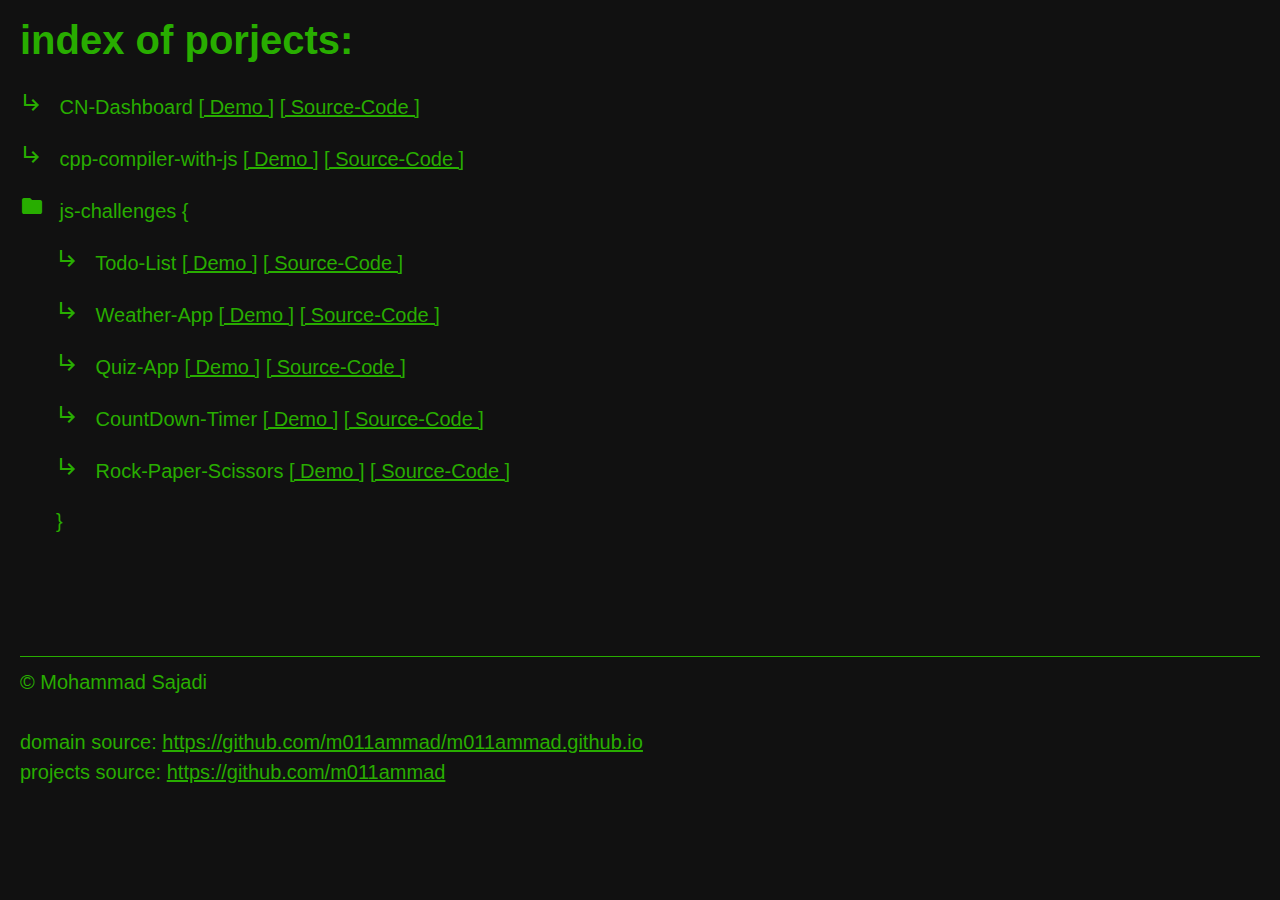
<file: index.html>
<!DOCTYPE html>
<html lang="en">
<head>
    <meta charset="UTF-8">
    <meta http-equiv="X-UA-Compatible" content="IE=edge">
    <meta name="viewport" content="width=device-width, initial-scale=1.0">
    <link href="https://fonts.googleapis.com/icon?family=Material+Icons" rel="stylesheet">
    <link rel="stylesheet" href="style.css">
    <base target="_blank">
    <title>Mohammad Sajdi Github</title>
</head>
<body>
    <header>
        <div class="header">
            <h1>
                index of porjects:
            </h1>
        </div>
    </header>
    <main>
        <div class="main">
            <ul class="list-of-projects">

                <li>
                    <span class="material-icons">subdirectory_arrow_right</span>
                    <span>
                        CN-Dashboard
                        <a href="https://codenegaran.com/dashboard/src">[ Demo ]</a>
                        <a href="https://github.com/m011ammad/CN-Dashboard">[ Source-Code ]</a>
                    </span>
                </li>

                <li>
                    <span class="material-icons">subdirectory_arrow_right</span>
                    <span>
                        cpp-compiler-with-js
                        <a href="https://m011ammad.github.io/js-compiler/">[ Demo ]</a>
                        <a href="https://github.com/m011ammad/cpp-compiler-with-js">[ Source-Code ]</a>
                    </span>
                </li>

                <li>
                    <span class="material-icons">folder</span>
                    <span>
                        js-challenges {
                        <div class="inner-tree">
                            <ul>

                                <li>
                                    <span class="material-icons">subdirectory_arrow_right</span>
                                    <span>
                                        Todo-List
                                        <a href="https://m011ammad.github.io/challenges/todo-list">[ Demo ]</a>
                                        <a href="https://github.com/m011ammad/challenges/tree/main/todo-list">[ Source-Code ]</a>
                                    </span>
                                </li>

                                <li>
                                    <span class="material-icons">subdirectory_arrow_right</span>
                                    <span>
                                        Weather-App
                                        <a href="https://m011ammad.github.io/challenges/weather-app">[ Demo ]</a>
                                        <a href="https://github.com/m011ammad/challenges/tree/main/weather-app">[ Source-Code ]</a>
                                    </span>
                                </li>

                                <li>
                                    <span class="material-icons">subdirectory_arrow_right</span>
                                    <span>
                                        Quiz-App
                                        <a href="https://m011ammad.github.io/challenges/quiz-app">[ Demo ]</a>
                                        <a href="https://github.com/m011ammad/challenges/tree/main/quiz-app">[ Source-Code ]</a>
                                    </span>
                                </li>

                                <li>
                                    <span class="material-icons">subdirectory_arrow_right</span>
                                    <span>
                                        CountDown-Timer
                                        <a href="https://m011ammad.github.io/challenges/countdown-timer">[ Demo ]</a>
                                        <a href="https://github.com/m011ammad/challenges/tree/main/countdown-timer">[ Source-Code ]</a>
                                    </span>
                                </li>

                                <li>
                                    <span class="material-icons">subdirectory_arrow_right</span>
                                    <span>
                                        Rock-Paper-Scissors
                                        <a href="https://m011ammad.github.io/challenges/rock-paper-scissors">[ Demo ]</a>
                                        <a href="https://github.com/m011ammad/challenges/tree/main/rock-paper-scissors">[ Source-Code ]</a>
                                    </span>
                                </li>

                            </ul>
                        }
                        </div>
                    </span>
                </li>

            </ul>
        </div>
    </main>

    <footer>
        <div class="footer">
            <div>
                &copy Mohammad Sajadi
            </div>
            <br>
            <div>
                domain source: <a href="https://github.com/m011ammad/m011ammad.github.io">https://github.com/m011ammad/m011ammad.github.io</a>
            </div>
            <div>
                projects source: <a href="https://github.com/m011ammad">https://github.com/m011ammad</a>
            </div>
        </div>
    </footer>
</body>
</html>
</file>
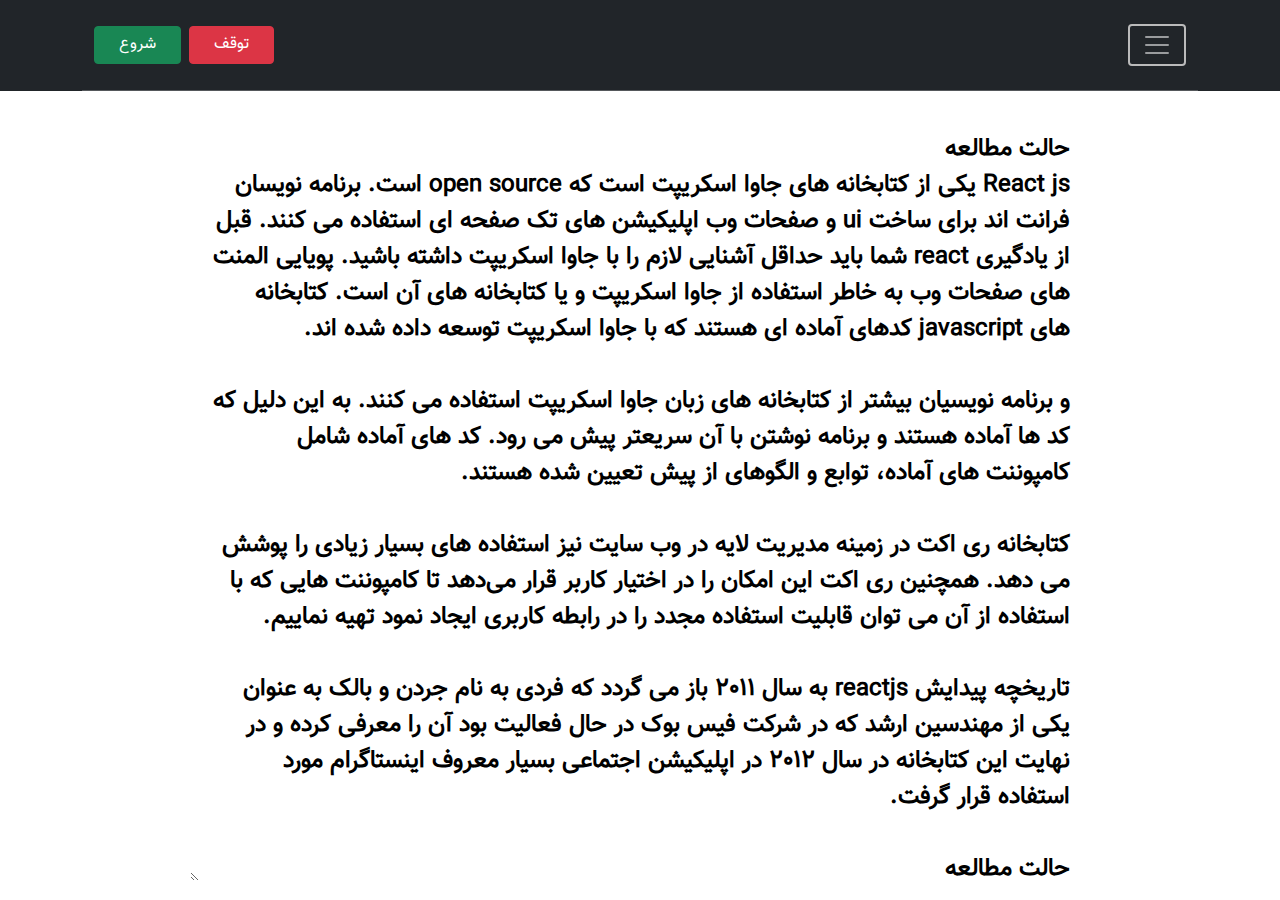
<file: teleprompter/index.html>
<!DOCTYPE html>
<html lang="en">
<head>
    <meta charset="UTF-8">
    <meta http-equiv="X-UA-Compatible" content="IE=edge">
    <meta name="viewport" content="width=device-width, initial-scale=1.0">
    <link href="https://fonts.googleapis.com/icon?family=Material+Icons" rel="stylesheet">
    <link rel="stylesheet" href="assets/css/bootstrap.rtl.min.css">
    <link rel="stylesheet" href="style.css?v1.0.0">
    <title></title>
</head>
<body>

<div class="bg-dark">
    <div class="container">
        <header>

            <nav class="navbar navbar-dark bg-dark">
                <div class="container-fluid pt-3">
                    <div class="ms-auto  d-flex">
                        <div class="start btn btn-success px-4">شروع</div>
                        <div class=" stop btn btn-danger me-2 px-4">توقف</div>
                    </div>
                    <button class="navbar-toggler" type="button" data-bs-toggle="collapse" data-bs-target="#navbarToggleExternalContent" aria-controls="navbarToggleExternalContent" aria-expanded="false" aria-label="Toggle navigation">
                        <span class="navbar-toggler-icon"></span>
                    </button>
                </div>
            </nav>

            <hr>
    
            <div dir="rtl" class="collapse" id="navbarToggleExternalContent">
                <div class="container-fluid bg-dark py-1">
                    <div class="row">
                        <div class="col-12 col-lg-3 py-3">
                            <label for="customRange3" class="form-label">سرعت حرکت متن <span class="speedRangeNumber"> (3) </span></label>
                            <input type="range" class="form-range speed-range add-ltr" min="2" max="10" value="3" step="0.1" id="customRange3">
                        </div>
                        <div class="col-12 col-lg-3 py-3">
                            <label for="customRange3" class="form-label">سایز فونت <span class="fontRangeNumber"> (24) </span></label>
                            <input type="range" class="form-range font-range" min="12" max="72" step="1" value="44" id="customRange3">
                        </div>
                        <div class="col-4 col-lg-3 py-3 d-flex ">
                            <div class="user-color color-one me-3">A</div>
                            <div class="user-color color-two">A</div>
                        </div>
                        <div class="col-8 col-lg-3 py-3 d-flex justify-content-end">
                            <div class="user-mirror me-3">معکوس کردن متن</div>
                            <div class="user-direction"><img src="assets/icons/rtl.png" width="24px" alt=""></div>
                        </div>
                    </div>
                </div>
            </div>
            
        </header>
    </div>
</div>

<main> 
    <!-- onclick='this.style.height = "";this.style.height = this.scrollHeight + "px"' -->
    <textarea class="user-text" name="" id="" contenteditable="true">حالت مطالعه 
React js یکی از کتابخانه های جاوا اسکریپت است که open source است. برنامه نویسان فرانت اند برای ساخت ui و صفحات وب اپلیکیشن های تک صفحه ای استفاده می کنند. قبل از یادگیری react شما باید حداقل آشنایی لازم را با جاوا اسکریپت داشته باشید. پویایی المنت های صفحات وب به خاطر استفاده از جاوا اسکریپت و یا کتابخانه های آن است. کتابخانه های javascript کدهای آماده ای هستند که با جاوا اسکریپت توسعه داده شده اند.

و برنامه نویسیان بیشتر از کتابخانه های زبان جاوا اسکریپت استفاده می کنند. به این دلیل که کد ها آماده هستند و برنامه نوشتن با آن سریعتر پیش می رود. کد های آماده شامل کامپوننت های آماده، توابع و الگوهای از پیش تعیین شده هستند. 

کتابخانه ری اکت در زمینه مدیریت لایه در وب سایت نیز استفاده های بسیار زیادی را پوشش می دهد. همچنین ری اکت این امکان را در اختیار کاربر قرار می‌دهد تا کامپوننت هایی که با استفاده از آن می توان قابلیت استفاده مجدد را در رابطه کاربری ایجاد نمود تهیه نماییم.

تاریخچه پیدایش reactjs به سال ۲۰۱۱ باز می گردد که فردی به نام جردن و بالک به عنوان یکی از مهندسین ارشد که در شرکت فیس بوک در حال فعالیت بود آن را معرفی کرده و در نهایت این کتابخانه در سال ۲۰۱۲ در اپلیکیشن اجتماعی بسیار معروف اینستاگرام مورد استفاده قرار گرفت.

حالت مطالعه 
React js یکی از کتابخانه های جاوا اسکریپت است که open source است. برنامه نویسان فرانت اند برای ساخت ui و صفحات وب اپلیکیشن های تک صفحه ای استفاده می کنند. قبل از یادگیری react شما باید حداقل آشنایی لازم را با جاوا اسکریپت داشته باشید. پویایی المنت های صفحات وب به خاطر استفاده از جاوا اسکریپت و یا کتابخانه های آن است. کتابخانه های javascript کدهای آماده ای هستند که با جاوا اسکریپت توسعه داده شده اند.

و برنامه نویسیان بیشتر از کتابخانه های زبان جاوا اسکریپت استفاده می کنند. به این دلیل که کد ها آماده هستند و برنامه نوشتن با آن سریعتر پیش می رود. کد های آماده شامل کامپوننت های آماده، توابع و الگوهای از پیش تعیین شده هستند. 

کتابخانه ری اکت در زمینه مدیریت لایه در وب سایت نیز استفاده های بسیار زیادی را پوشش می دهد. همچنین ری اکت این امکان را در اختیار کاربر قرار می‌دهد تا کامپوننت هایی که با استفاده از آن می توان قابلیت استفاده مجدد را در رابطه کاربری ایجاد نمود تهیه نماییم.

تاریخچه پیدایش reactjs به سال ۲۰۱۱ باز می گردد که فردی به نام جردن و بالک به عنوان یکی از مهندسین ارشد که در شرکت فیس بوک در حال فعالیت بود آن را معرفی کرده و در نهایت این کتابخانه در سال ۲۰۱۲ در اپلیکیشن اجتماعی بسیار معروف اینستاگرام مورد استفاده قرار گرفت.

حالت مطالعه 
React js یکی از کتابخانه های جاوا اسکریپت است که open source است. برنامه نویسان فرانت اند برای ساخت ui و صفحات وب اپلیکیشن های تک صفحه ای استفاده می کنند. قبل از یادگیری react شما باید حداقل آشنایی لازم را با جاوا اسکریپت داشته باشید. پویایی المنت های صفحات وب به خاطر استفاده از جاوا اسکریپت و یا کتابخانه های آن است. کتابخانه های javascript کدهای آماده ای هستند که با جاوا اسکریپت توسعه داده شده اند.

و برنامه نویسیان بیشتر از کتابخانه های زبان جاوا اسکریپت استفاده می کنند. به این دلیل که کد ها آماده هستند و برنامه نوشتن با آن سریعتر پیش می رود. کد های آماده شامل کامپوننت های آماده، توابع و الگوهای از پیش تعیین شده هستند. 

کتابخانه ری اکت در زمینه مدیریت لایه در وب سایت نیز استفاده های بسیار زیادی را پوشش می دهد. همچنین ری اکت این امکان را در اختیار کاربر قرار می‌دهد تا کامپوننت هایی که با استفاده از آن می توان قابلیت استفاده مجدد را در رابطه کاربری ایجاد نمود تهیه نماییم.

تاریخچه پیدایش reactjs به سال ۲۰۱۱ باز می گردد که فردی به نام جردن و بالک به عنوان یکی از مهندسین ارشد که در شرکت فیس بوک در حال فعالیت بود آن را معرفی کرده و در نهایت این کتابخانه در سال ۲۰۱۲ در اپلیکیشن اجتماعی بسیار معروف اینستاگرام مورد استفاده قرار گرفت.
    </textarea>

</main>

<!-- <hr id="hr"> -->


<script src="https://code.jquery.com/jquery-3.6.0.min.js" integrity="sha256-/xUj+3OJU5yExlq6GSYGSHk7tPXikynS7ogEvDej/m4=" crossorigin="anonymous"></script>
<script src="assets/js/bootstrap.min.js"></script>
<script src="app.js"></script>
<!-- <script src="assets/js/autoscroll.js"></script> -->
</body>
</html>
</file>
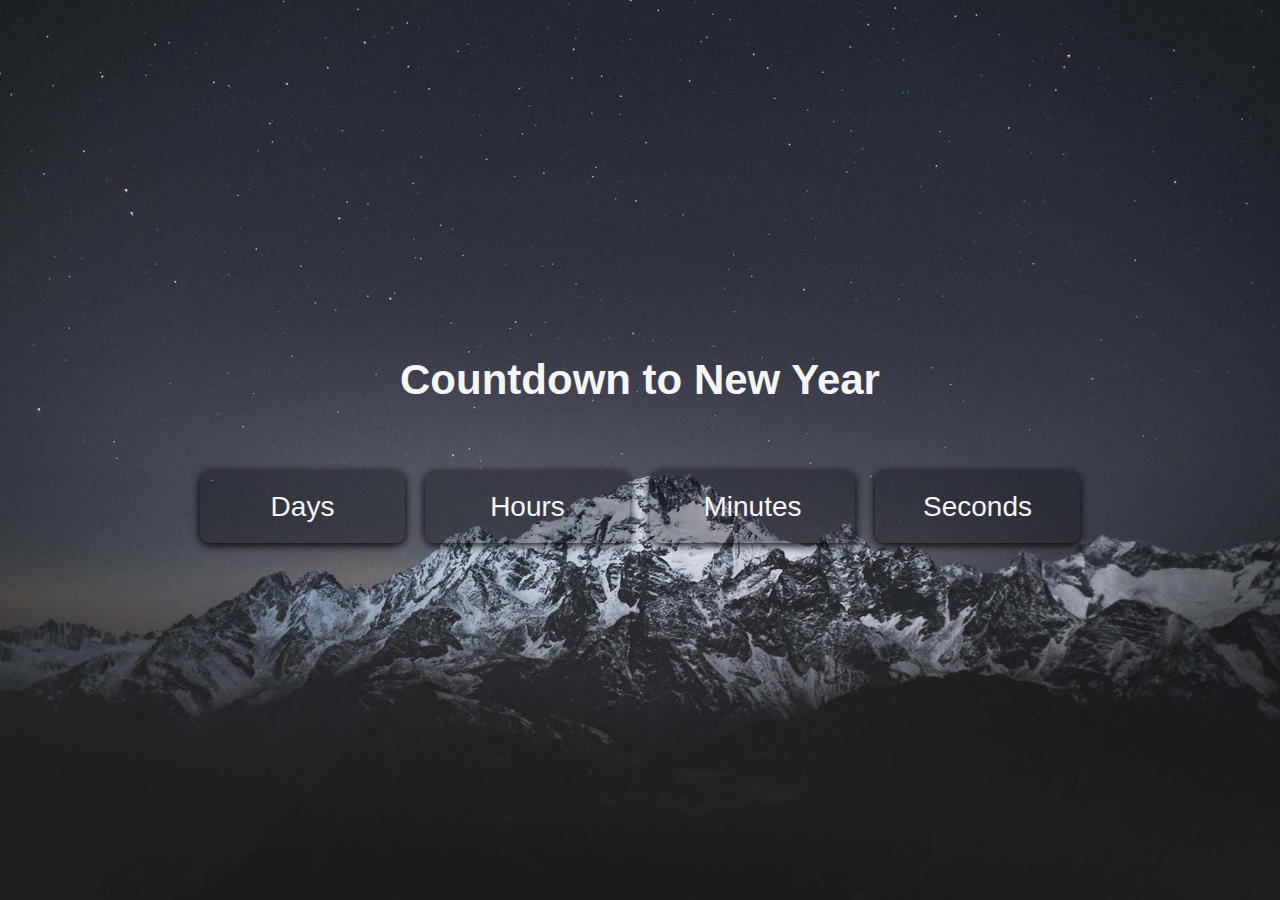
<file: challenges/countdown-timer/index.html>
<!DOCTYPE html>
<html lang="en" dir="ltr">
<head>
    <meta charset="UTF-8">
    <meta http-equiv="X-UA-Compatible" content="IE=edge">
    <meta name="viewport" content="width=device-width, initial-scale=1.0">
    <link rel="stylesheet" href="style.css">
    <link href="https://fonts.googleapis.com/icon?family=Material+Icons" rel="stylesheet">
    <title>Countdown Timer</title>
</head>
<body>

<h1 class="header">Countdown to New Year</h1>

<div class="sec-container">
    <div class="sec-container-item-block">
        <div class="sec-sec">
            <div class="sec-number" id="days"></div>
            <div class="sec-text">Days</div>
        </div>
    </div>
    <div class="sec-container-item-block">
        <div class="sec-sec">
            <div class="sec-number" id="hours"></div>
            <div class="sec-text">Hours</div>
        </div>
    </div>
    <div class="sec-container-item-block">
        <div class="sec-sec">
            <div class="sec-number" id="minutes"></div>
            <div class="sec-text">Minutes</div>
        </div>
    </div>
    <div class="sec-container-item-block">
        <div class="sec-sec">
            <div class="sec-number" id="seconds"></div>
            <div class="sec-text">Seconds</div>
        </div>
    </div>
</div>

<script src="main.js"></script>
</body>
</html>
</file>
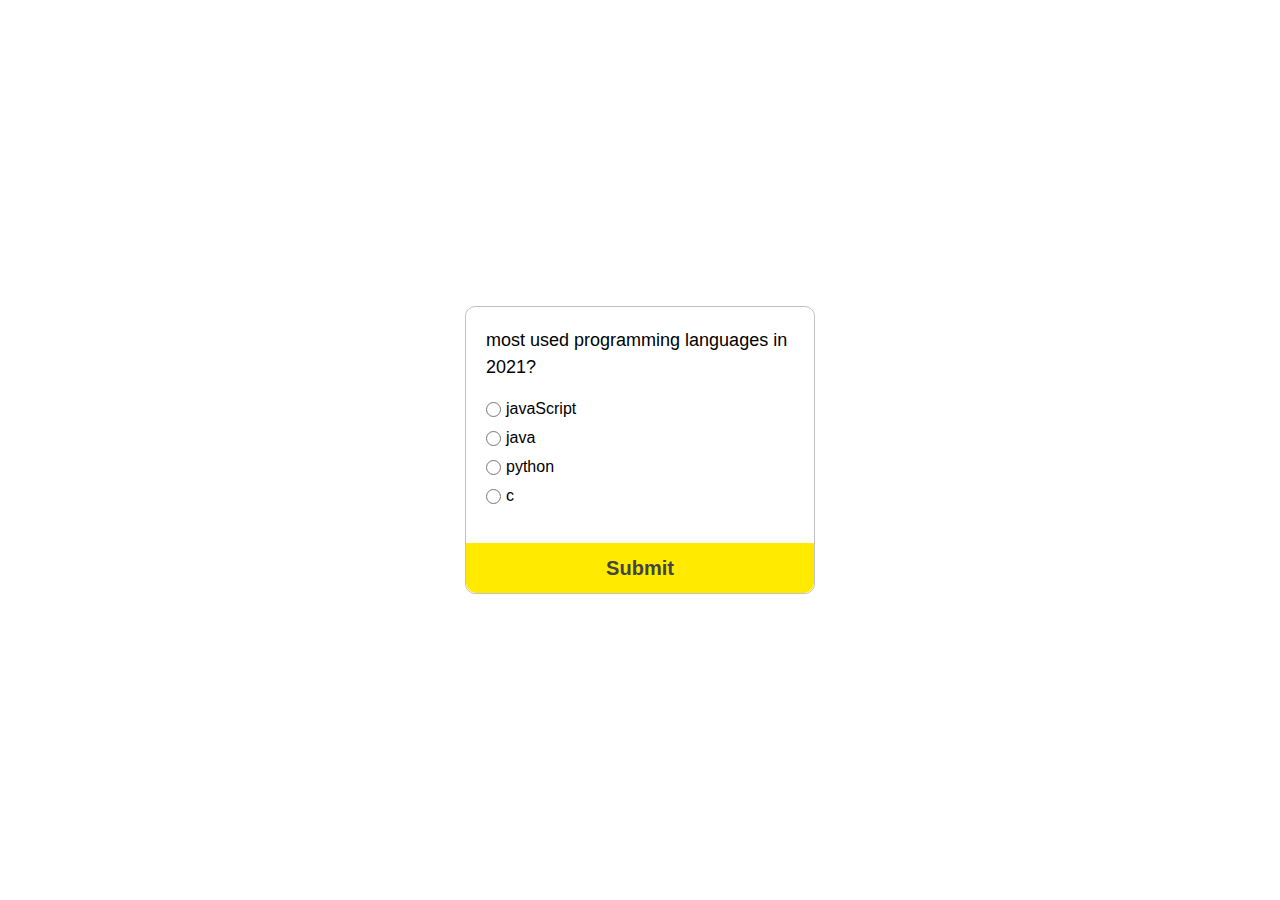
<file: challenges/quiz app/index.html>
<!DOCTYPE html>
<html lang="en" dir="ltr">
<head>
    <meta charset="UTF-8">
    <meta http-equiv="X-UA-Compatible" content="IE=edge">
    <meta name="viewport" content="width=device-width, initial-scale=1.0">
    <link rel="stylesheet" href="style.css">
    <link href="https://fonts.googleapis.com/icon?family=Material+Icons" rel="stylesheet">
    <title>Quiz App</title>
</head>
<body>

<h1 id="result"></h1>

<div class="quiz-box">
    
    <h2 id="quiz-title">this is our question?</h2>

    <ul>
        <li>
            <input type="radio" name="answer" id="a1" class="answer-input">
            <label for="a1" id="a1-lable">this is answer number one</label>
        </li>
        <li>
            <input type="radio" name="answer" id="a2" class="answer-input">
            <label for="a2" id="a2-lable">q2</label>
        </li>
        <li>
            <input type="radio" name="answer" id="a3" class="answer-input">
            <label for="a3" id="a3-lable">q3</label>
        </li>
        <li>
            <input type="radio" name="answer" id="a4" class="answer-input">
            <label for="a4" id="a4-lable">q4</label>
        </li>
    </ul>
    <button type="submit" id="submit">Submit</button>

</div>

<script src="main.js"></script>
</body>
</html>
</file>
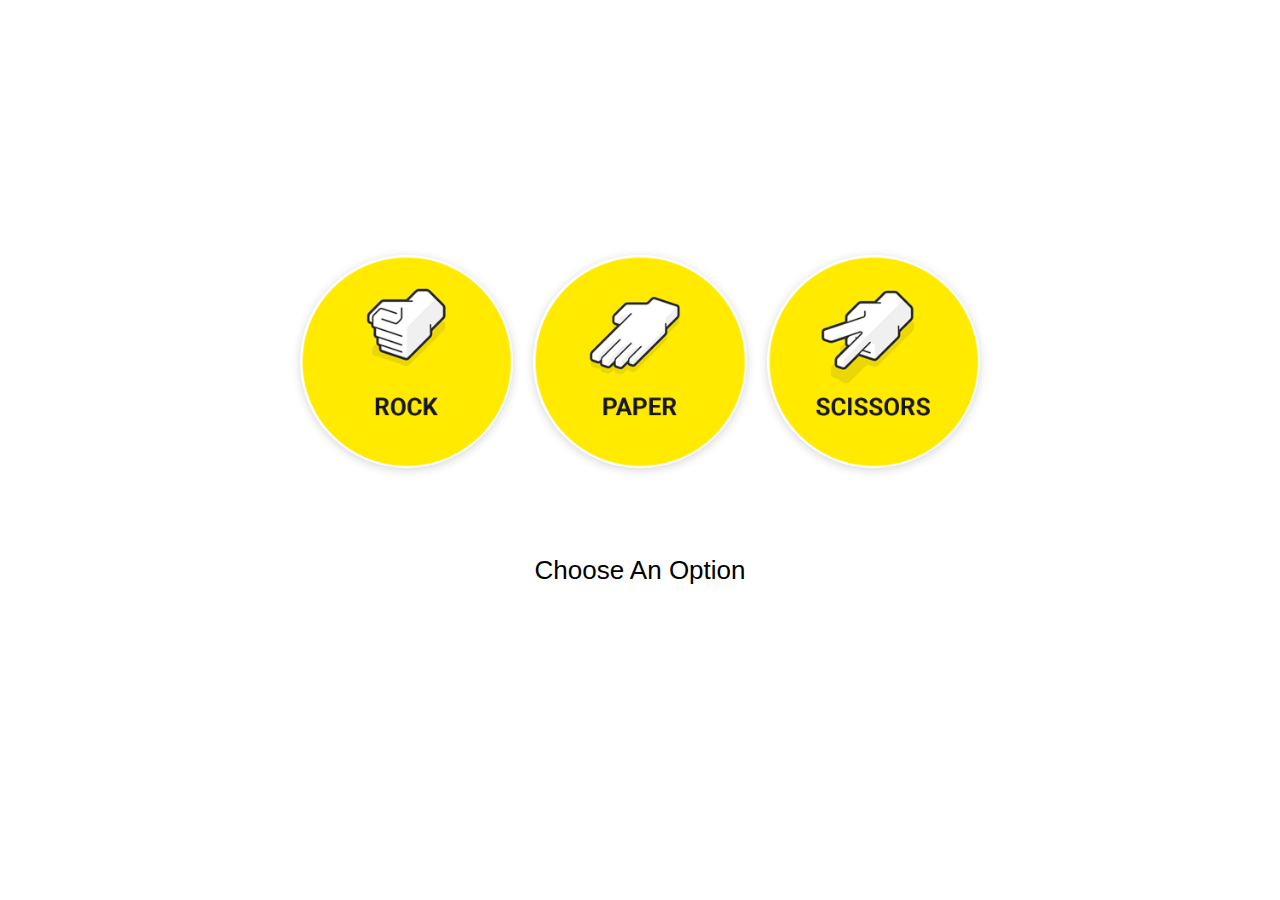
<file: challenges/rock-paper-scissors/index.html>
<!-- this is first version -->

<!DOCTYPE html>
<html lang="en" dir="ltr">
<head>
    <meta charset="UTF-8">
    <meta http-equiv="X-UA-Compatible" content="IE=edge">
    <meta name="viewport" content="width=device-width, initial-scale=1.0">
    <link rel="stylesheet" href="style.css">
    <link href="https://fonts.googleapis.com/icon?family=Material+Icons" rel="stylesheet">
    <title>Rock-Paper-Scissors</title>
</head>
<body>

<main>
    <div class="main">
        <div class="main__images">
            <div class="images-holder">
                <a href="#"><img src="assets/images/rock.png" id="rock" alt=""></a>
            </div>
            <div class="images-holder">
                <a href="#"><img src="assets/images/paper.png" id="paper" alt=""></a>
            </div>
            <div class="images-holder">
                <a href="#"><img src="assets/images/scissors.png" id="scissors" alt=""></a>
            </div>
        </div>
        <div class="main__result">
            <span id="result-txt"></span>
            <span id="result-txt-info">Choose An Option</span>
            <span id="result-txt-score"></span>
        </div>
    </div>
</main>

<script src="main.js"></script>
</body>
</html>
</file>
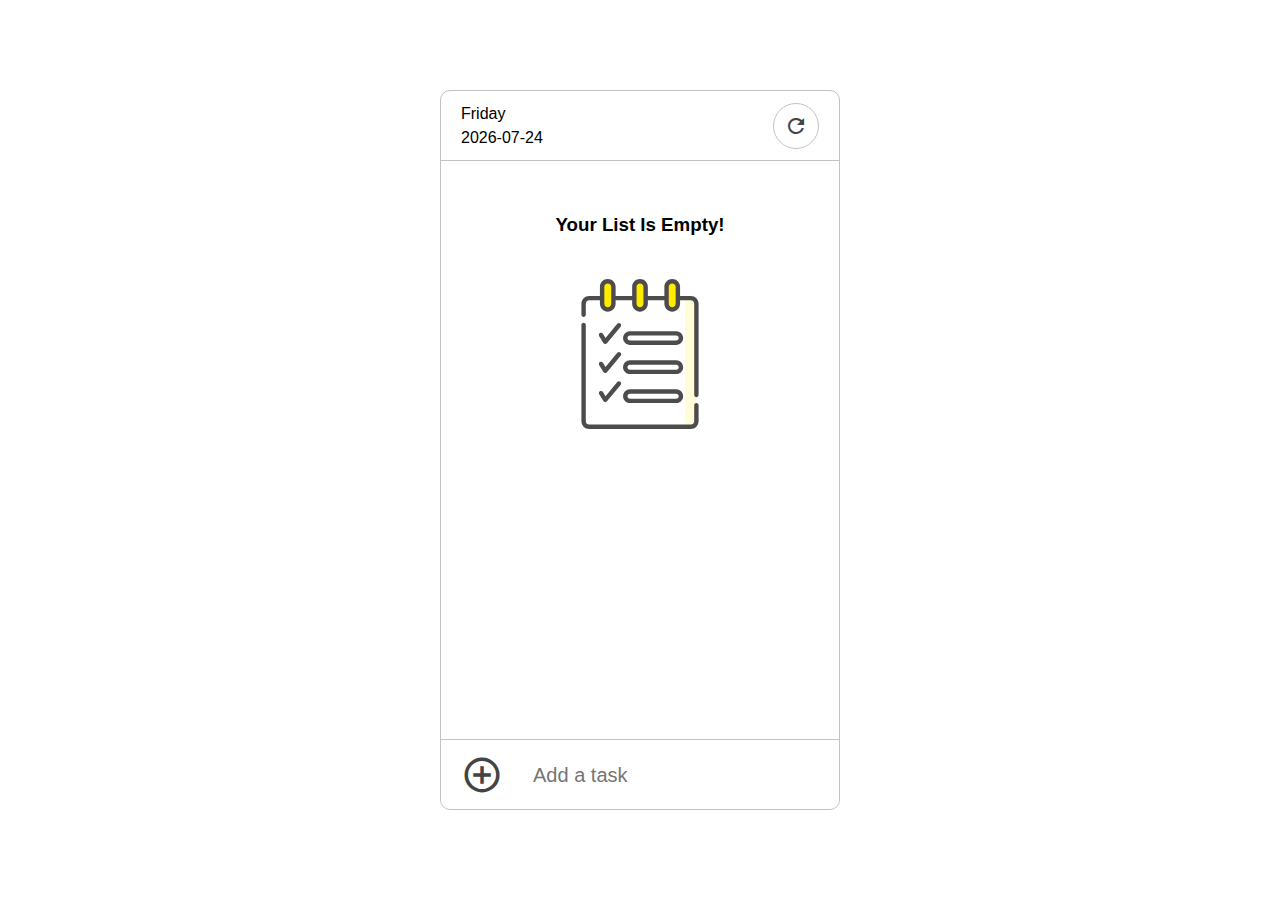
<file: challenges/todo-list/index.html>
<!DOCTYPE html>
<html lang="en" dir="ltr">
<head>
    <meta charset="UTF-8">
    <meta http-equiv="X-UA-Compatible" content="IE=edge">
    <meta name="viewport" content="width=device-width, initial-scale=1.0">
    <link href="https://fonts.googleapis.com/icon?family=Material+Icons" rel="stylesheet">
    <link rel="stylesheet" href="style.css">
    <title></title>
</head>
<body>

<header>
    <div class="header-block">
        <span class="header-date-block">
            <div class="today"></div>
            <div class="date"></div>
        </span>
        <span class="clear material-icons" title="clear all tasks">refresh</span>
    </div>
</header>
<main>
    <div class="main-block">
        <ul class="list">

        </ul>
    </div>
</main>
<footer>
    <div class="footer-block">
        <span class="add-task material-icons">add_circle_outline</span>
        <input type="text" class="input" placeholder="Add a task">
    </div>
</footer>

<script src="main.js"></script>
</body>
</html>
</file>
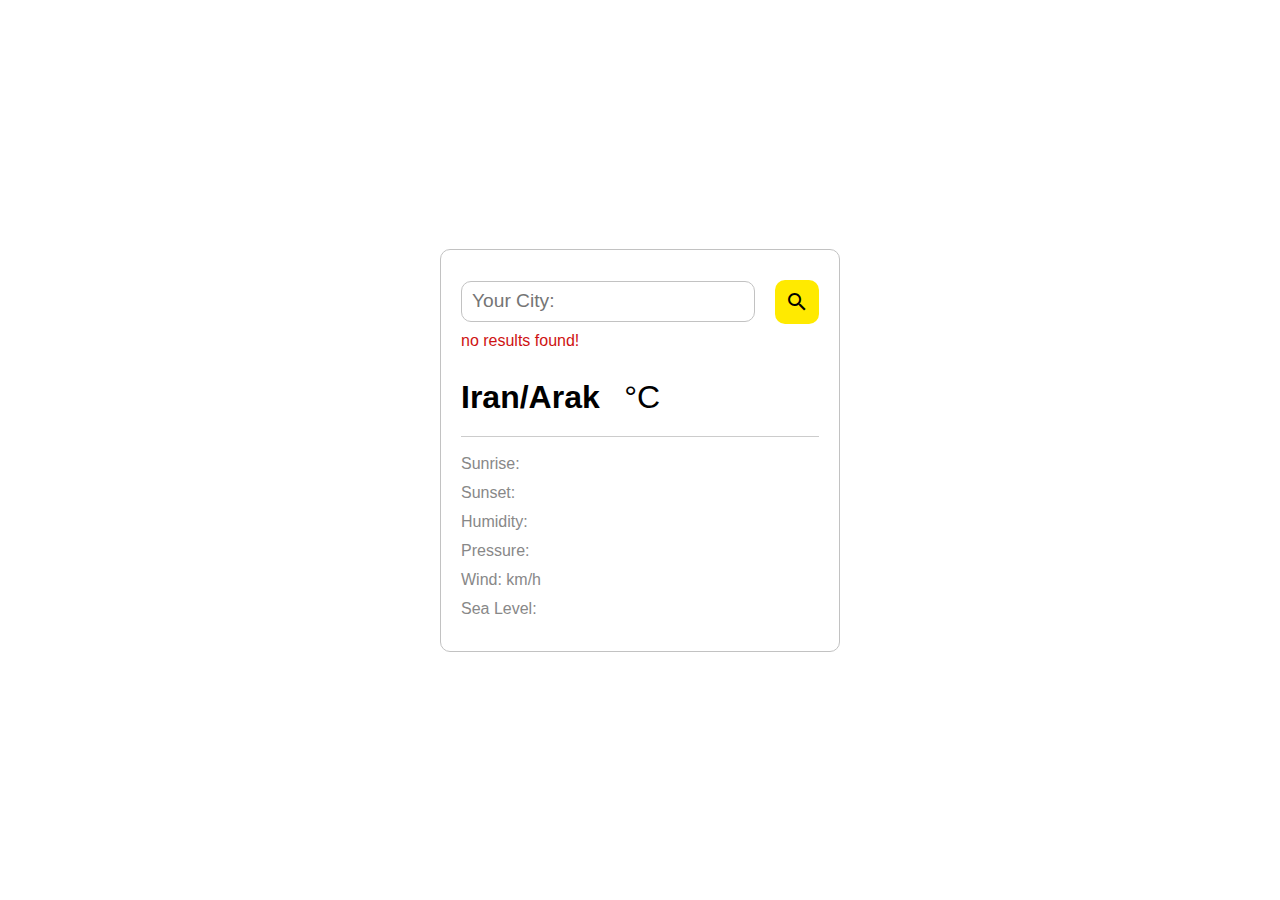
<file: challenges/weather-app/index.html>
<!DOCTYPE html>
<html lang="en" dir="ltr">
<head>
    <meta charset="UTF-8">
    <meta http-equiv="X-UA-Compatible" content="IE=edge">
    <meta name="viewport" content="width=device-width, initial-scale=1.0">
    <link href="https://fonts.googleapis.com/icon?family=Material+Icons" rel="stylesheet">
    <link rel="stylesheet" href="style.css">
    <title></title>
</head>
<body>

<div class="main">
    <main>
        <div class="search-block">
           <input type="text" class="search-input" placeholder="Your City:">
           <button class="search-button"><span class="material-icons">search</span></button>
        </div>
        <span class="error-display"></span>
        <div class="weather-block">
            <div class="weather-city">Iran/Arak</div>
            <div class="weather-temp"><span></span> °C</div>
            <div class="weather-description"></div>
            <hr>
            <div class="weather-sunrise more-data-item">Sunrise: <span></span> </div>
            <div class="weather-sunset more-data-item">Sunset: <span></span> </div>
            <div class="weather-humidity more-data-item">Humidity: <span></span> </div>
            <div class="weather-pressure more-data-item">Pressure: <span></span> </div>
            <div class="weather-wind more-data-item">Wind: <span></span> km/h</div>
            <div class="weather-sea more-data-item">Sea Level: <span></span> </div>
        </div>
    </main>
</div>

<script src="main.js"></script>
</body>
</html>
</file>
<file: style.css>
* {
  font-family: "Segoe UI", Arial, sans-serif;
  margin: 0;
  padding: 0;
  box-sizing: border-box;
  outline: none;
  text-decoration: none;
  line-height: 1.5;
}

*::before,
*::after {
  box-sizing: border-box;
}

html {
  margin-top: 0 !important;
}

ol, ul {
  list-style-type: none;
}

body {
  display: flex;
  flex-direction: column;
  background-color: #111;
  color: #28ad00;
  font-family: monospace;
  padding: 10px 20px;
  font-size: 20px;
  word-wrap: break-word;
}

a {
  color: #28ad00;
  text-decoration: underline;
}

a:hover {
  color: #fff;
}

.main .list-of-projects {
  margin-top: 20px;
}

.main .list-of-projects li {
  margin-bottom: 20px;
}

.main .list-of-projects li .material-icons {
  margin-right: 10px;
}

.main .list-of-projects .inner-tree {
  margin-top: 20px;
  margin-left: 36px;
}

.footer {
  margin-top: 100px;
  padding: 10px 0;
  border-top: 1px solid #28ad00;
}
</file>
<file: teleprompter/style.css>
@font-face {
  font-family: Vazir;
  src: url(assets/fonts/Vazir.woff2);
  font-weight: normal;
}

* {
  font-family: Vazir, "Segoe UI", Arial, sans-serif !important;
  margin: 0;
  padding: 0;
  box-sizing: border-box;
  outline: none;
  text-decoration: none;
  line-height: 1.5;
}

*::before,
*::after {
  box-sizing: border-box;
}

html {
  font-family: Vazir !important;
  margin-top: 0 !important;
}

ol, ul {
  list-style-type: none;
}

a {
  color: #444;
}

a:hover {
  color: #ffea00;
}

header * {
  color: #f5f5f5;
}

header .font-range {
  direction: ltr;
}

.user-color {
  min-width: 50px;
  aspect-ratio: 1;
  border-radius: 10px;
  border: 1px solid #c2c2c2;
  display: flex;
  justify-content: center;
  align-items: center;
  font-size: 24px;
  font-size: 900;
  cursor: pointer;
}

.color-one {
  background-color: yellow;
  color: #222;
}

.color-two {
  background-color: #222;
  color: yellow;
}

.user-mirror, .user-direction {
  border: 1px solid #c2c2c2;
  border-radius: 10px;
  padding: 5px 10px;
  cursor: pointer;
  display: flex;
  justify-content: center;
  align-items: center;
  height: auto;
}

main {
  margin: 10px;
}

main .user-text {
  direction: rtl;
  display: block;
  margin: auto;
  margin-top: 20px;
  padding: 20px;
  font-size: 24px;
  font-weight: 900;
  width: 100%;
  height: calc(100vh - 130px);
  overflow-y: scroll;
  max-width: 900px;
  border-radius: 10px;
  border: none;
  background-color: none;
}

/* width */
::-webkit-scrollbar {
  width: 15px;
}

/* Track */
::-webkit-scrollbar-track {
  background: #f1f1f1;
  border-radius: 10px;
}

/* Handle */
::-webkit-scrollbar-thumb {
  background: #888;
  border-radius: 10px;
}

/* Handle on hover */
::-webkit-scrollbar-thumb:hover {
  background: #555;
}

.add-mirror {
  transform: scale(-1, 1);
}

.add-ltr {
  direction: ltr !important;
}

.navbar-dark .navbar-toggler {
  border: 2px solid #bbb;
}
</file>
<file: challenges/countdown-timer/style.css>
* {
  font-family: "Segoe UI", Arial, sans-serif;
  margin: 0;
  padding: 0;
  box-sizing: border-box;
  outline: none;
  text-decoration: none;
  line-height: 1.5;
}

*::before,
*::after {
  box-sizing: border-box;
}

html {
  margin-top: 0 !important;
}

ol, ul {
  list-style-type: none;
}

a {
  color: #444;
}

a:hover {
  color: #ffea00;
}

body {
  background: url("assets/images/mountain-night.jpg");
  background-position: center top;
  background-size: cover;
  width: 100%;
  min-height: 100vh;
  display: flex;
  flex-direction: column;
  justify-content: center;
  align-items: center;
  padding: 40px 20px;
}

.header {
  font-size: 42px;
  color: #f5f5f5;
  text-align: center;
  margin-bottom: 50px;
}

@media screen and (max-width: 768px) {
  .header {
    font-size: 26px;
    margin-bottom: 20px;
  }
}

.sec-container {
  justify-content: center;
  width: 100%;
  max-width: 900px;
  display: flex;
  flex-direction: row;
}

.sec-container * {
  color: #f5f5f5;
}

.sec-container .sec-container-item-block {
  width: 25%;
  padding: 10px;
}

.sec-container .sec-sec {
  display: flex;
  flex-direction: column;
  justify-content: center;
  align-items: center;
  background-color: rgba(0, 0, 0, 0.3);
  border-radius: 10px;
  width: 100%;
  padding: 15px 25px;
  box-shadow: 0px 2px 10px #000;
}

.sec-container .sec-sec .sec-number {
  font-size: 52px;
  font-weight: 900;
}

.sec-container .sec-sec .sec-text {
  font-size: 28px;
}

@media screen and (max-width: 768px) {
  .sec-container {
    flex-direction: column;
  }
  .sec-container .sec-container-item-block {
    width: 100%;
  }
  .sec-container .sec-sec {
    flex-direction: row;
  }
  .sec-container .sec-sec .sec-number {
    width: 50%;
  }
  .sec-container .sec-sec .sec-text {
    width: 50%;
  }
}
</file>
<file: challenges/quiz app/style.css>
* {
  font-family: "Segoe UI", Arial, sans-serif;
  margin: 0;
  padding: 0;
  box-sizing: border-box;
  outline: none;
  text-decoration: none;
  line-height: 1.5;
}

*::before,
*::after {
  box-sizing: border-box;
}

html {
  margin-top: 0 !important;
}

ol, ul {
  list-style-type: none;
}

a {
  color: #444;
}

a:hover {
  color: #ffea00;
}

body {
  width: 100%;
  min-height: 100vh;
  display: flex;
  flex-direction: column;
  justify-content: center;
  align-items: center;
}

h1 {
  font-size: 26px;
}

.quiz-box {
  width: 90%;
  max-width: 350px;
  height: auto;
  border: 1px solid #c2c2c2;
  border-radius: 10px;
  display: flex;
  flex-direction: column;
}

.quiz-box h2 {
  font-size: 18px;
  margin-top: 20px;
  padding: 0px 20px;
  font-weight: 500;
  display: block;
  min-height: 60px;
}

.quiz-box ul {
  list-style: none;
  padding: 10px 20px;
}

.quiz-box li {
  display: flex;
  flex-direction: row;
  align-items: center;
  margin-bottom: 5px;
}

.quiz-box li input {
  margin-right: 5px;
  width: 15px;
  height: 15px;
  cursor: pointer;
}

.quiz-box li label {
  cursor: pointer;
}

.quiz-box button {
  display: block;
  width: 100%;
  margin-top: 20px;
  padding: 10px 5px;
  background-color: #ffea00;
  color: #444;
  font-size: 20px;
  font-weight: 900;
  border-radius: 0px 0px 10px 10px;
  border: none;
  outline: none;
  cursor: pointer;
}

.quiz-box button:hover {
  background-color: #f5e000;
}
</file>
<file: challenges/rock-paper-scissors/style.css>
* {
  font-family: "Segoe UI", Arial, sans-serif;
  margin: 0;
  padding: 0;
  box-sizing: border-box;
  outline: none;
  text-decoration: none;
  line-height: 1.5;
}

*::before,
*::after {
  box-sizing: border-box;
}

html {
  margin-top: 0 !important;
}

ol, ul {
  list-style-type: none;
}

a {
  color: #444;
}

a:hover {
  color: #ffea00;
}

.main {
  width: 100%;
  height: 100vh;
  display: flex;
  flex-direction: column;
  justify-content: center;
  align-items: center;
}

.main__images {
  display: flex;
  width: 100%;
  max-width: 700px;
  justify-content: center;
  align-items: center;
}

.main__images .images-holder {
  width: 33%;
  margin: 10px;
}

.main__images img {
  display: inline-block;
  width: 100%;
  height: auto;
  border-radius: 50%;
  box-shadow: 0px 2px 10px #d7d7d7;
}

.main__images img:hover {
  filter: brightness(0.9);
}

.main__result {
  min-height: 170px;
  display: flex;
  flex-direction: column;
  justify-content: center;
  align-items: center;
}

.main__result #result-txt {
  display: block;
  font-size: 34px;
  font-weight: bold;
}

.main__result #result-txt-info {
  display: block;
  font-size: 26px;
}

.main__result #result-txt-score {
  display: block;
  font-size: 38px;
}
</file>
<file: challenges/todo-list/style.css>
* {
  font-family: "Segoe UI", Arial, sans-serif;
  margin: 0;
  padding: 0;
  box-sizing: border-box;
  outline: none;
  text-decoration: none;
  line-height: 1.5;
}

*::before,
*::after {
  box-sizing: border-box;
}

html {
  margin-top: 0 !important;
}

ol, ul {
  list-style-type: none;
}

a {
  color: #444;
}

a:hover {
  color: #ffea00;
}

.material-icons {
  color: #444;
}

html {
  height: 100vh;
  display: flex;
  justify-content: center;
  align-items: center;
}

body {
  width: 100%;
  position: relative;
  max-width: 400px;
  height: 80vh;
  display: flex;
  flex-direction: column;
  margin: auto;
  border: 1px solid #c2c2c2;
  border-radius: 10px;
}

body .header-block {
  height: 70px;
  display: flex;
  border-bottom: 1px solid #c2c2c2;
  justify-content: space-between;
  margin-top: auto;
  align-items: center;
  padding: 20px;
}

body .header-block .clear {
  padding: 10px;
  border-radius: 50%;
  border: 1px solid #c2c2c2;
  color: #444;
  cursor: pointer;
  transition: background-color .5s;
}

body .header-block .clear:hover {
  background-color: #ffea00;
}

body .main-block {
  overflow-y: auto;
  height: calc(80vh - 145px);
}

body .main-block::-webkit-scrollbar {
  width: 5px;
}

body .main-block::-webkit-scrollbar-track {
  background-color: transparent;
}

body .main-block::-webkit-scrollbar-thumb {
  background-color: #bbb;
}

body .main-block .list-empty {
  display: flex;
  width: 100%;
  margin-top: 50px;
  flex-direction: column;
}

body .main-block .list-empty h3 {
  text-align: center;
}

body .main-block .list-empty img {
  display: block;
  margin: 10px auto;
  margin-top: 40px;
  max-width: 150px;
}

body .main-block li {
  padding: 15px 20px;
  border-bottom: 1px solid #ddd;
  display: flex;
  align-items: center;
}

body .main-block li .item-done {
  margin-right: 10px;
  cursor: pointer;
}

body .main-block li .item-text {
  font-size: 16px;
}

body .main-block li .item-delete {
  margin-left: auto;
  cursor: pointer;
  transition: color .5s;
}

body .main-block li .item-delete:hover {
  color: #f90000;
}

body footer {
  margin-top: auto;
}

body .footer-block {
  height: 70px;
  padding: 20px;
  bottom: 0;
  right: 0;
  left: 0;
  display: flex;
  border-top: 1px solid #c2c2c2;
  background-color: #fff;
  align-items: center;
  border-radius: 0 0 10px 10px;
}

body .footer-block .add-task {
  background-color: transparent;
  border-radius: 50%;
  font-size: 42px;
  margin-right: 20px;
  cursor: pointer;
  transition: background-color .5s;
}

body .footer-block .add-task:hover {
  background-color: #ffea00;
}

body .footer-block input {
  border: none;
  padding: 5px 10px;
  background-color: transparent;
  width: 100%;
  font-size: 20px;
  transition: border .5s;
}

@media screen and (max-width: 768px) {
  body {
    margin: 0;
    max-width: 100%;
    height: 100vh;
  }
  body .header-block {
    border-radius: 0px;
  }
  body .main-block {
    height: calc(100vh - 145px);
  }
  body .footer-block {
    margin-top: auto;
    border-radius: 0;
  }
}
</file>
<file: challenges/weather-app/style.css>
* {
  font-family: "Segoe UI", Arial, sans-serif;
  margin: 0;
  padding: 0;
  box-sizing: border-box;
  outline: none;
  text-decoration: none;
  line-height: 1.5;
}

*::before,
*::after {
  box-sizing: border-box;
}

html {
  margin-top: 0 !important;
}

ol, ul {
  list-style-type: none;
}

a {
  color: #444;
}

a:hover {
  color: #ffea00;
}

html {
  font-size: 16px;
}

body {
  display: flex;
  justify-content: center;
  align-items: center;
  min-height: 100vh;
}

.main {
  width: 100%;
  max-width: 400px;
  height: auto;
  border-radius: 10px;
  border: 1px solid #c2c2c2;
  padding: 30px 20px;
}

.search-block {
  width: 100%;
  display: flex;
  align-items: center;
  margin-bottom: 5px;
}

.search-block .search-input {
  width: 100%;
  font-size: 1.2rem;
  margin-right: 20px;
  padding: 5px 10px;
  border: 1px solid #c2c2c2;
  border-radius: 10px;
}

.search-block .search-input:focus {
  border: 1px solid #777;
}

.search-block .search-button {
  display: flex;
  justify-content: center;
  align-items: center;
  background-color: #ffea00;
  border: none;
  padding: 10px;
  border-radius: 10px;
  cursor: pointer;
}

.search-block .search-button:hover {
  background-color: #f3df00;
}

.error-display {
  color: #ce1212;
}

.weather-block {
  margin-top: 20px;
}

.weather-block hr {
  margin: 15px 0px;
  border: none;
  border-bottom: 1px solid #ccc;
}

.weather-block .weather-more-data {
  font-weight: bold;
  margin-bottom: 10px;
}

.weather-block .more-data-item {
  color: #888;
  margin-top: 5px;
}

.weather-block .more-data-item span {
  color: #444;
  font-weight: 900;
}

.weather-block .weather-city {
  display: inline-block;
  font-size: 2rem;
  font-weight: bold;
  margin-right: 20px;
}

.weather-block .weather-temp {
  display: inline-block;
  font-size: 2rem;
}
</file>
